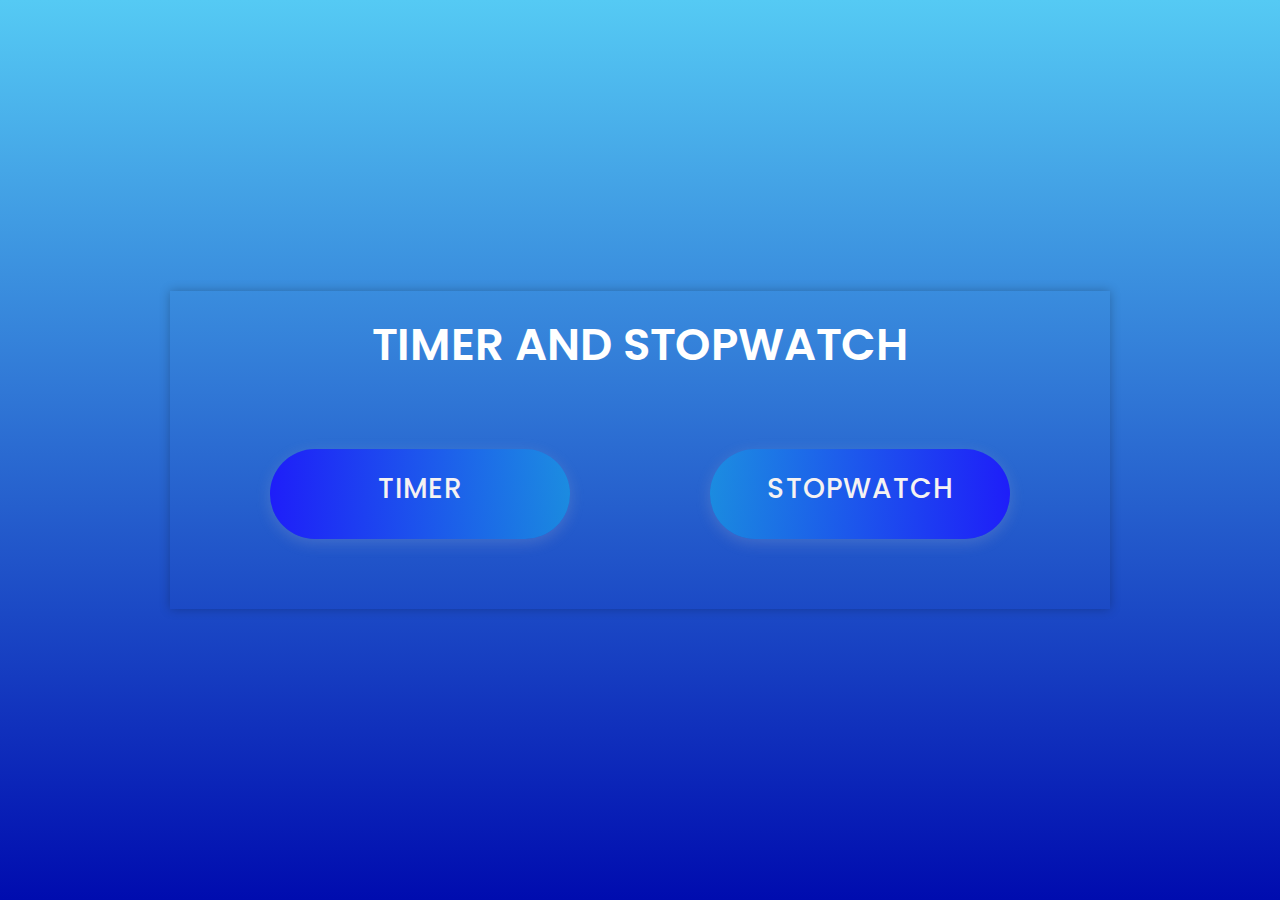
<file: index.html>
<!DOCTYPE html>
<!-- Created By CodingNepal -->
<html lang="en" dir="ltr">

<head>
    <meta charset="utf-8">
    <title>TIMER | STOPWATCH</title>
    <link rel="stylesheet" href="style.css">
</head>

<body>
    <div class="wrapper">
        <div class="text">
            TIMER AND STOPWATCH
        </div>

        <div class="btns">
            <a href="TIMER/index.html">TIMER</a>
            <a href="stopwatch/index.html">STOPWATCH</a>
        </div>
    </div>
    <script>
        const buttons = document.querySelectorAll("a");
        buttons.forEach((button) => {
            button.onclick = function (e) {
                let x = e.clientX - e.target.offsetLeft;
                let y = e.clientY - e.target.offsetTop;
                let ripple = document.createElement("span");
                ripple.style.left = `${x}px`;
                ripple.style.top = `${y}px`;
                this.appendChild(ripple);
                setTimeout(function () {
                    ripple.remove();
                }, 600); // 1second = 1000ms
            }
        });

    </script>
</body>

</html>
</file>
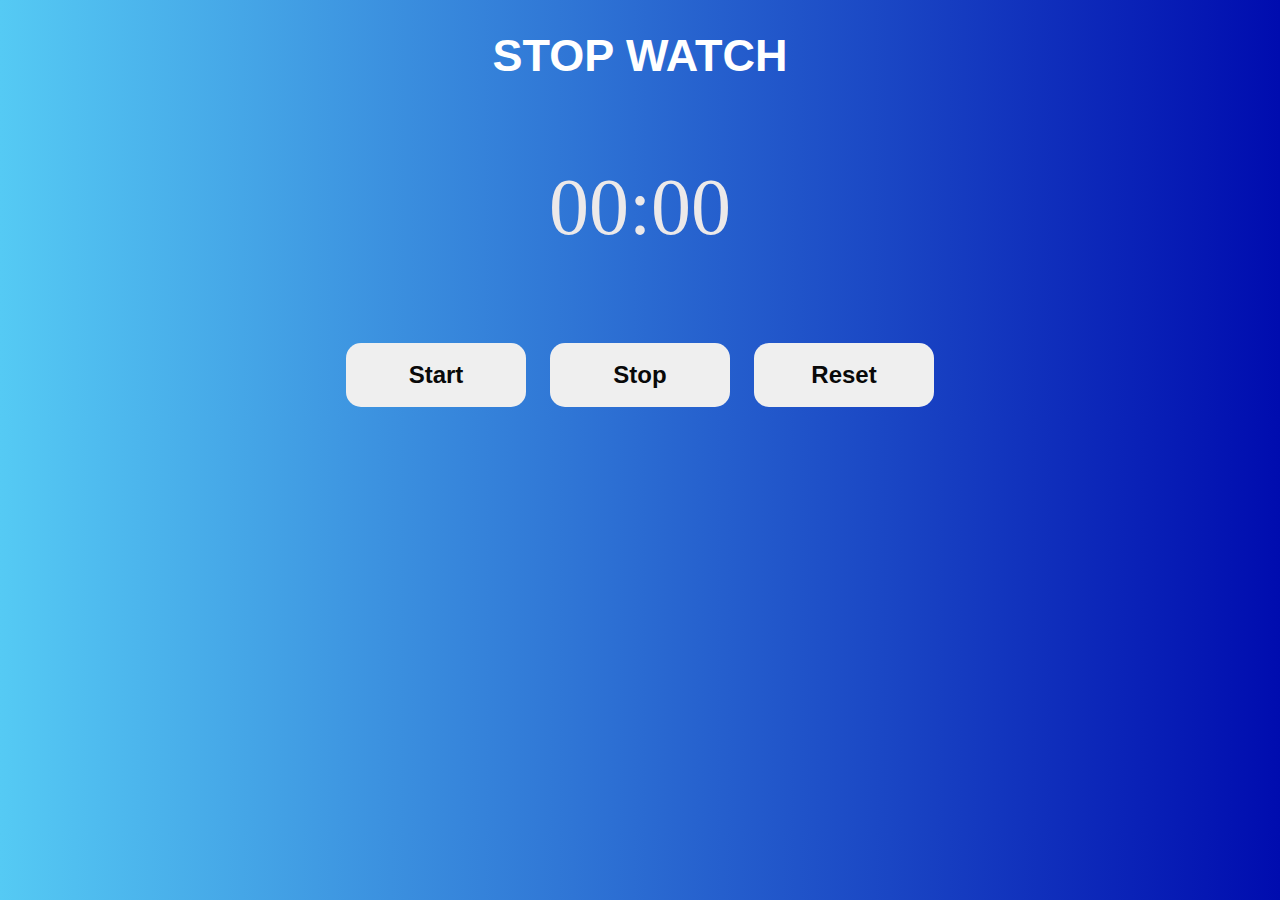
<file: Stopwatch/index.html>
<!DOCTYPE html>
<html lang="en">
<head>
    <meta charset="UTF-8">
    <meta http-equiv="X-UA-Compatible" content="IE=edge">
    <meta name="viewport" content="width=device-width, initial-scale=1.0">
    <title>JavaScript Stop Watch</title>
    <script src="script.js"></script>
    <link rel="stylesheet" href="style.css">
</head>
<body>
    <h1>STOP WATCH</h1>
    <div class="container">
        
        <p id="time"><span id="second">00</span>:<span id="tens">00</span></p>
        <!-- <div> -->
            <button id="btn-start" class="btn">Start</button>
            <button id="btn-stop" class="btn">Stop</button>
            <button id="btn-reset" class="btn">Reset</button>
        <!-- </div> -->
        <!-- <button id="btn-start" class="btn">Start</button>
        <button id="btn-stop" class="btn">Stop</button>
        <button id="btn-reset" class="btn">Reset</button> -->
    </div>
</body> 
</html>
</file>
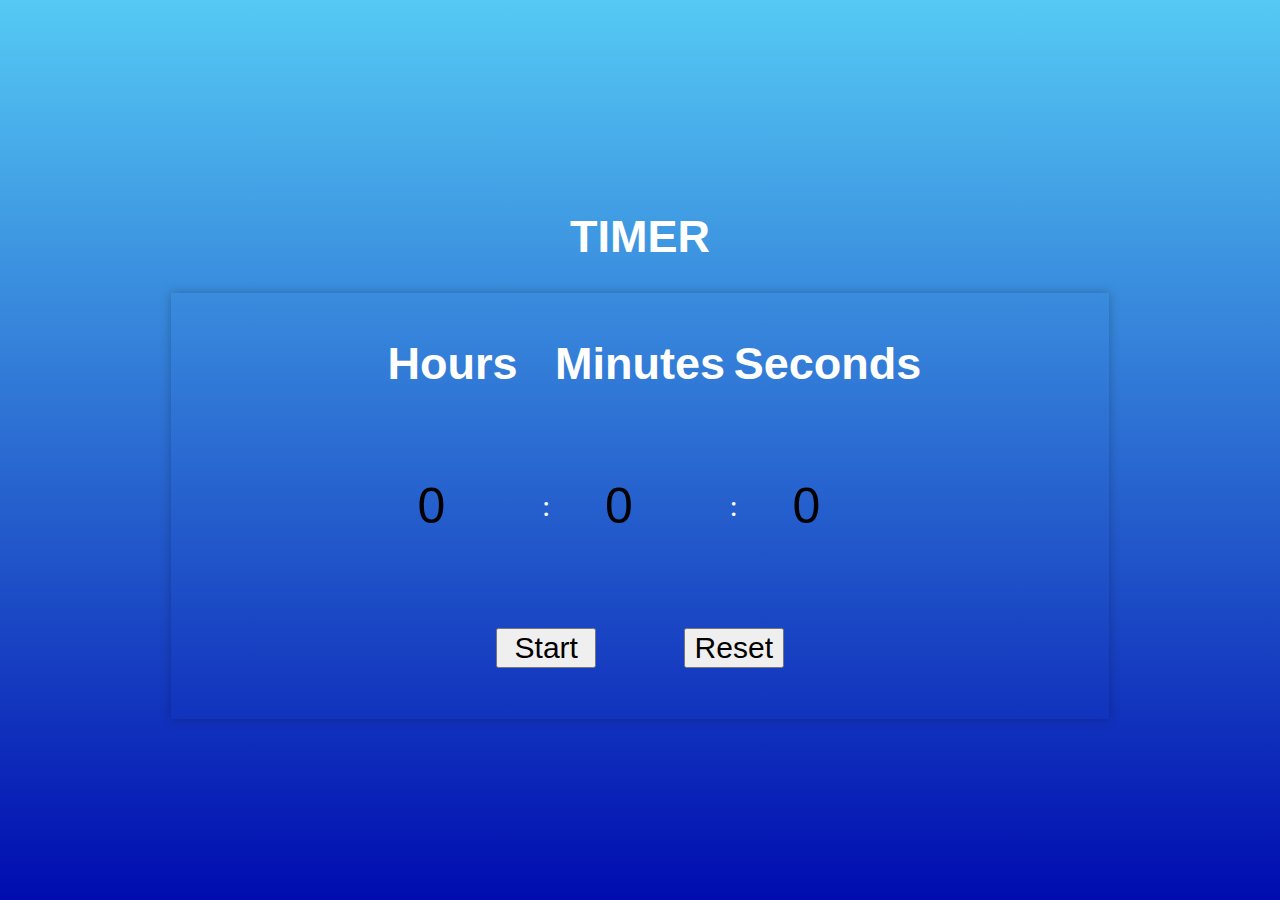
<file: Timer/index.html>
<!DOCTYPE html>
<html lang="en">
<head>
    <meta charset="UTF-8">
    <meta name="viewport" content="width=device-width, initial-scale=1.0">
    <meta http-equiv="X-UA-Compatible" content="ie=edge">
    <link rel="stylesheet" href="style.css">
    <title>Countdown Timer</title>
</head>
<body>
    <h1>TIMER</h1>
    <div id="container">
        
        <p id="hour-label" class="label">Hours</p>
        <p id="min-label" class="label">Minutes</p>
        <p id="sec-label" class="label">Seconds</p>

        <input id="hour" type="number" max="99" min="0" value="0" class="time"><p id="p1" class="semicolon">:</p>
        <input id="minute" type="number" max="60" min="0" value="0" class="time"><p id="p2" class="semicolon">:</p>
        <input id="sec" type="number" max="60" min="0" value="0" class="time">

        <button id="start" class="btn">Start</button>
        <button id="reset" class="btn">Reset</button>
    </div>
    <script src="main.js"></script>
</body>
</html>
</file>
<file: style.css>
@import url("https://fonts.googleapis.com/css?family=Poppins:400,500,600,700&display=swap");

* {
    margin: 0;
    padding: 0;
    outline: none;
    box-sizing: border-box;
    font-family: "Poppins", sans-serif;
}

html,
body {
    display: grid;
    height: 100%;
    place-items: center;
    
    background: linear-gradient(to bottom, #55caf4, #000caf);
    color: rgb(255, 255, 255);
    text-align: center;
}

.wrapper {
    
    color: rgb(255, 255, 255);
    padding: 20px 30px;
    box-shadow: 0px 0px 10px rgba(0, 0, 0, 0.25);
}

.wrapper .text {
    font-size: 45px;
    font-weight: 600;
}

.wrapper p {
    font-size: 40px;
    font-weight: 500;
    line-height: 40px;
}

.wrapper .btns {
    display: flex;
    margin: 70px 0 50px 0;
}

.btns a {
    position: relative;
    margin: 0 70px;
    height: 90px;
    width: 300px;
    display: block;
    line-height: 80px;
    border-radius: 60px;
    text-align: center;
    align-self: center;
    text-align: bottom;
    text-decoration: none;
    color: rgb(245, 242, 242);
    font-size: 28px;
    font-weight: 500;
    text-transform: uppercase;
    letter-spacing: 1px;
    overflow: hidden;
    box-shadow: 0 4px 15px rgba(205, 202, 202, 0.2);
}

.btns a:first-child {
    background: linear-gradient(-90deg, #179be7b9, #1e1ef9);
}

.btns a:last-child {
    background: linear-gradient(90deg, #179be7b9, #1e1ef9);
}

.btns a>span {
    position: absolute;
    background: rgb(247, 243, 243);
    transform: translate(-50%, -50%);
    border-radius: 50%;
    pointer-events: none;
    animation: ripples 0.6s linear infinite;
}

@keyframes ripples {
    0% {
        width: 0px;
        height: 0px;
        opacity: 0.5;
    }

    100% {
        width: 500px;
        height: 500px;
        opacity: 0;
    }
}
</file>
<file: Stopwatch/style.css>
html,
body{
    
    margin: 0%;
    padding: 0%;
    background: linear-gradient(to right, #55caf4, #000caf);
    overflow: hidden;
    
}
.container{
    margin: 0 auto;
    text-align: center;
    
}
h1 {
    color: white;
    font-family: "Poppins", sans-serif;
    text-align: center;
    font-size: 45px;
    font-weight: 600;
}
#time{
    font-size: 5em;
    color: rgb(236, 233, 233);
}
button{
    border: none;
    padding: 18px 10px;
    font-size: 1.5em;
    width: 180px;
    margin: 10px;
    border-radius: 15px;
    color: #090909;
    font-weight: bold;
}
</file>
<file: Timer/style.css>
html {

    display: grid;
    height: 100%;
    place-items: center;
    
    background: linear-gradient(to bottom, #55caf4, #000caf);
    color: rgb(255, 255, 255);
    text-align: center;
}

h1 {
    color: white;
    font-family: "Poppins", sans-serif;
    text-align: center;
    font-size: 45px;
    font-weight: 600;
}

#container {

    margin: 0 auto;
    box-shadow: 0px 0px 10px rgba(0, 0, 0, 0.25);

    display: grid;
    grid-template-columns: repeat(5, 1fr);
    grid-template-rows: repeat(3, 1fr);
}

/*label*/
.label {

    color: white;
    font-family: "Poppins", sans-serif;
    text-align: center;
    font-size: 45px;
    font-weight: 600;

}

#hour-label {
    grid-area: 1 / 2 / 1 / 3;
}

#min-label {
    grid-area: 1 / 3 / 1 / 4;
}

#sec-label {
    grid-area: 1 / 4 / 1 / 5;
}

/*times*/
.time {
    justify-self: center;
    align-self: center;

    border: none;
    background-color: #ffffff00;
    font-size: 50px;
    width: 70px;
    height: 50px;
}

#hour {
    grid-area: 2 / 2 / 2 / 3;
}

.semicolon {
    justify-self: center;
    align-self: center;

    font-size: 30px;
    margin: 0;
}
#p1 {
    grid-area: 2 / 2 / 2 / 4;
}

#minute {
    grid-area: 2 / 3 / 2 / 4;
}

#p2 {
    grid-area: 2 / 3 / 2 / 5;
}

#sec {
    grid-area: 2 / 4 / 2 / 5;
}

/*buttons*/

.btn {
    align-self: center;
    
    width: 100px;
    height: 40px;

    font-size: 30px;
    justify-self: center;
}

#start {
    grid-area: 3 / 2 / 3 / 4;
}

#reset {
    grid-area: 3 / 3 / 3 / 5;
}
</file>
